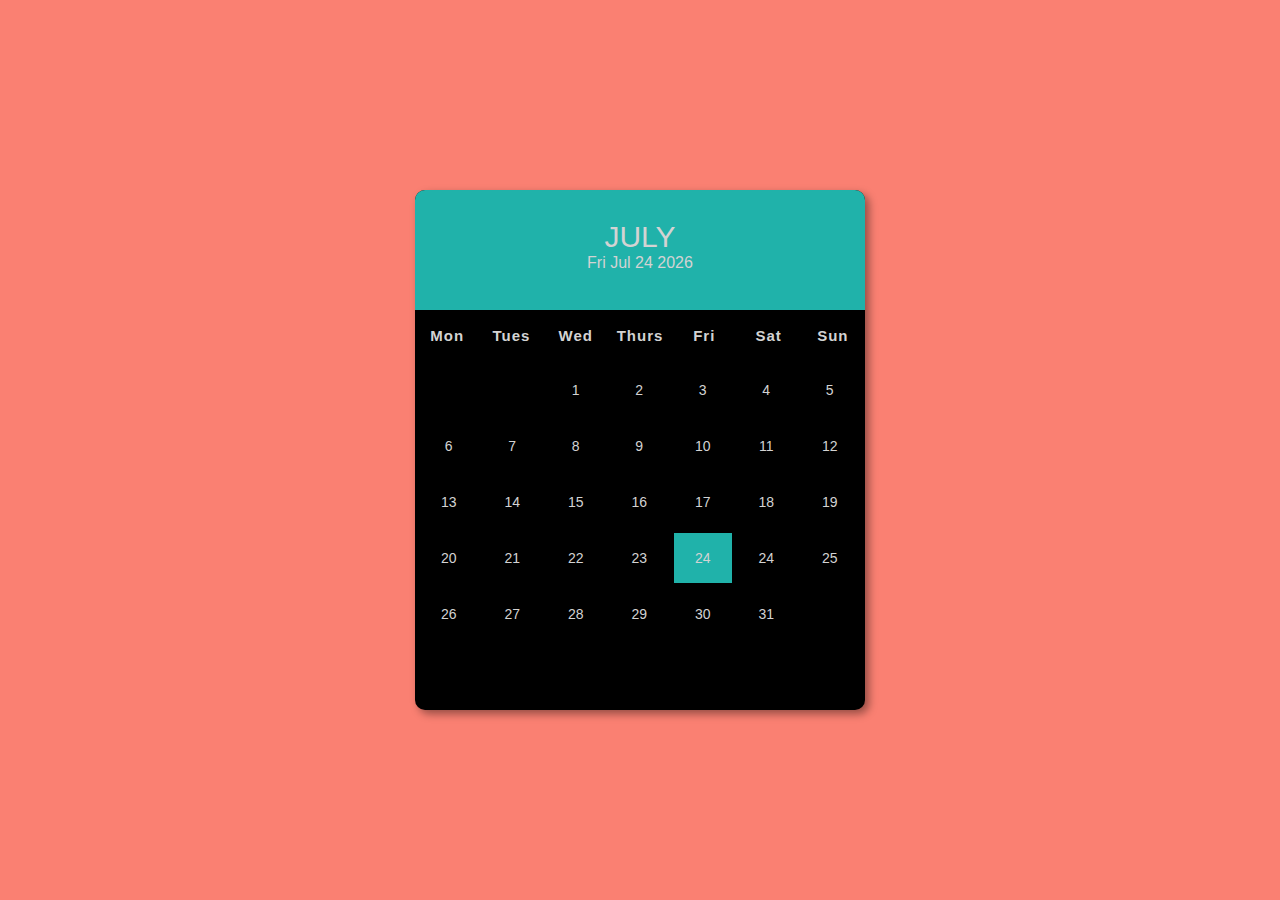
<file: Calendar/index.html>
<!DOCTYPE html>
<html lang="en">
<head>
    <meta charset="UTF-8">
    <meta http-equiv="X-UA-Compatible" content="IE=edge">
    <meta name="viewport" content="width=device-width, initial-scale=1.0">
    <title>Calendar</title>
    <link rel="stylesheet" href="style.css">
</head>
<body>
    <div class="container">
        <div class="month-date">
                <h1 class="month"></h1>   
                <p class="date"></p>
        </div>
        <div class="weekdays">
            <div>Mon</div>
            <div>Tues</div>
            <div>Wed</div>
            <div>Thurs</div>
            <div>Fri</div>
            <div>Sat</div>
            <div>Sun</div>
        </div>
        <div class="days"></div>
    </div>
    <script src="script.js"></script>
</body>
</html>
</file>
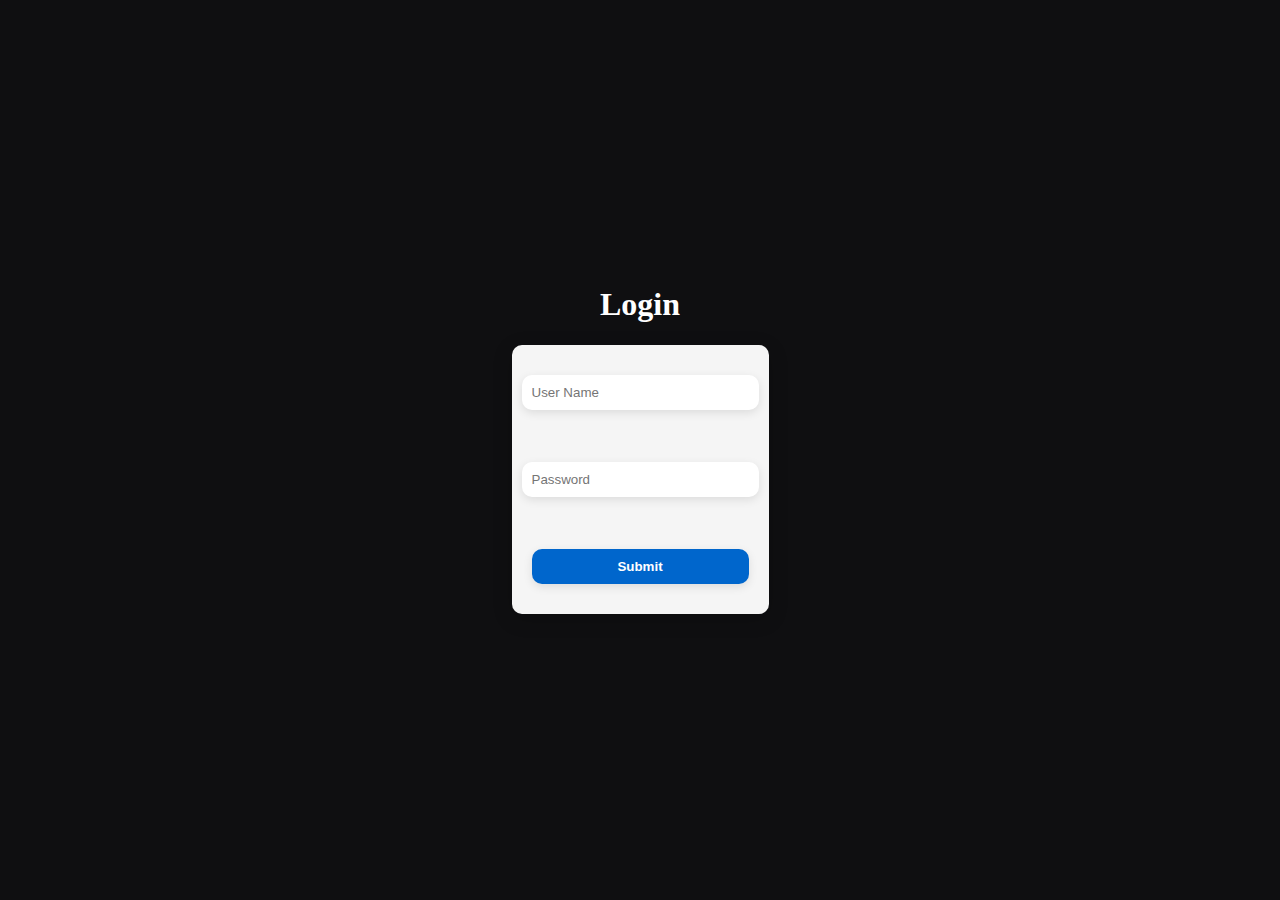
<file: FormValidation/index.html>
<!DOCTYPE html>
<html lang="en">
<head>
    <meta charset="UTF-8">
    <meta http-equiv="X-UA-Compatible" content="IE=edge">
    <meta name="viewport" content="width=device-width, initial-scale=1.0">
    <title>Form_Validation</title>
    <link rel="stylesheet" href="style.css">
</head>
<body>
    <div class="container">
        <h1 class="heading">Login</h1>
        <form action="" onsubmit="return validateForm()">
            <input type="text" id="name" placeholder="User Name">
            <p id="name-error"></p>
            <input type="password" id="password" placeholder="Password">
            <p id="pass-error"></p>
            <button id="btn">Submit</button>
        </form>
    </div>
    <script src="script.js"></script>
</body>
</html>
</file>
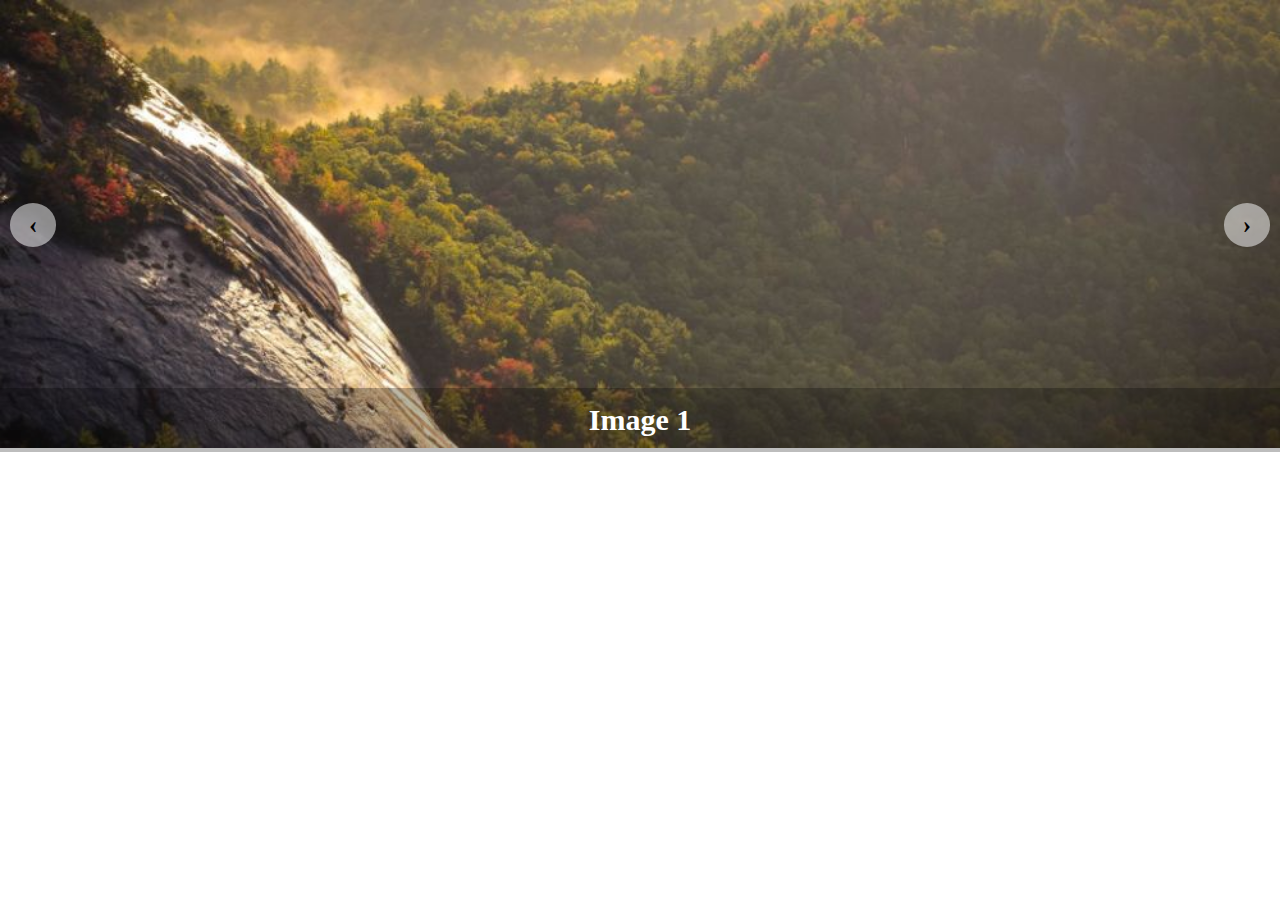
<file: ImageSlider/index.html>
<!DOCTYPE html>
<html lang="en">
<head>
    <meta charset="UTF-8">
    <meta http-equiv="X-UA-Compatible" content="IE=edge">
    <meta name="viewport" content="width=device-width, initial-scale=1.0">
    <title>Image_Slider</title>
    <link rel="stylesheet" href="style.css">
</head>
<body>
    <div class="slide-container">

        <div class="slide">
            <img src="images/img1.jpg" alt="">
            <div class="caption">Image 1</div>
        </div>
        <div class="slide">
            <img src="images/img2.jpg" alt="">
            <div class="caption">Image 2</div>
        </div>
        <div class="slide">
            <img src="images/img3.jpg" alt="">
            <div class="caption">Image 3</div>
        </div>
        <div class="slide">
            <img src="images/img4.jpg" alt="">
            <div class="caption">Image 4</div>
        </div>

        <span class="arrow prev" onclick="leftShift()">&#8249;</span>
        <span class="arrow next" onclick="rightShift()">&#8250;</span>
    </div>
    <script src="script.js"></script>
</body>
</html>
</file>
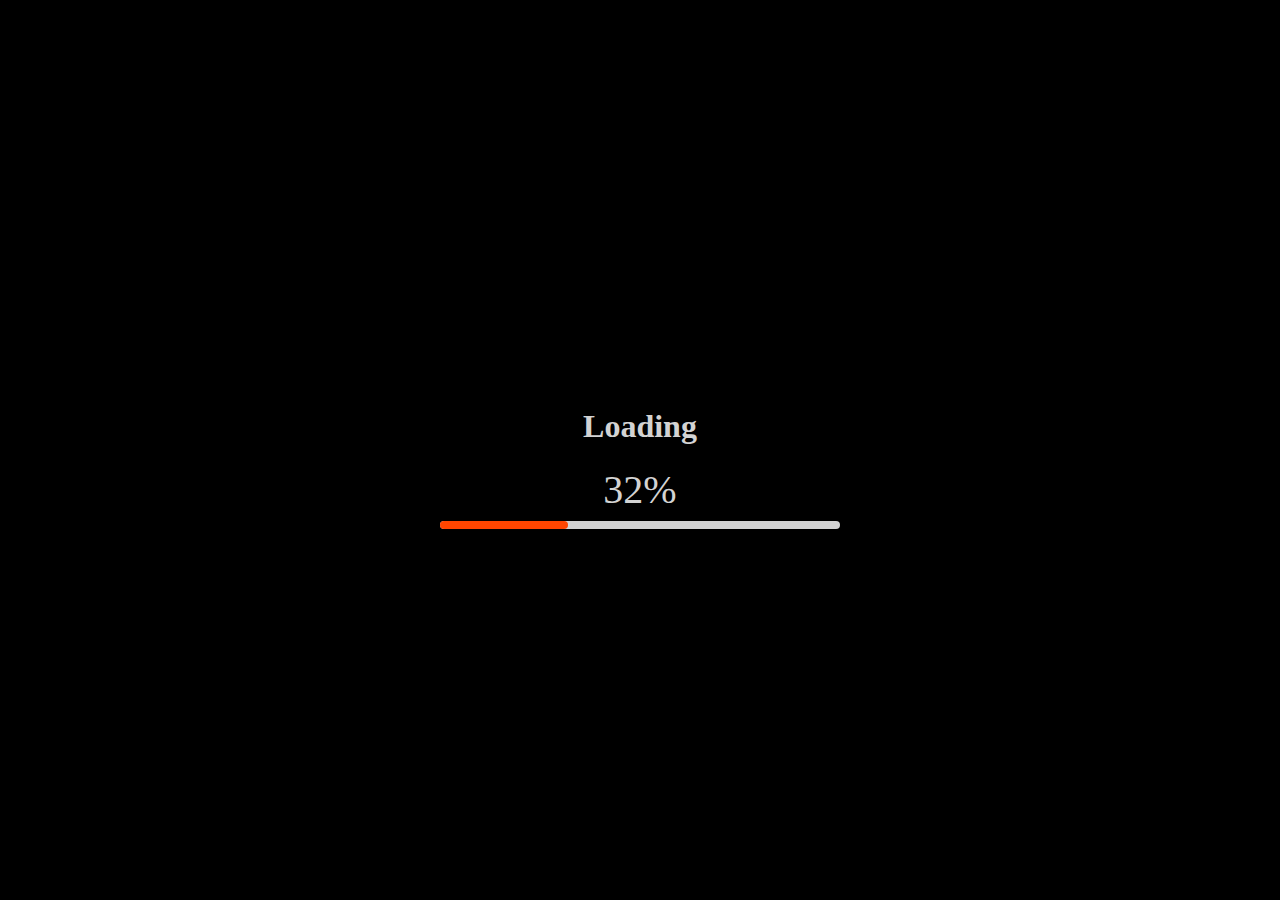
<file: LoadingBar/index.html>
<!DOCTYPE html>
<html lang="en">
<head>
    <meta charset="UTF-8">
    <meta http-equiv="X-UA-Compatible" content="IE=edge">
    <meta name="viewport" content="width=device-width, initial-scale=1.0">
    <title>LoadingBar</title>
    <link rel="stylesheet" href="style.css">
</head>
<body>
    <div class="container">
        <h1>Loading</h1>
        <div class="counter">0%</div>
        <hr class="loading-bar-back">
        <hr class="loading-bar-front">
    </div>
    <script src="script.js"></script>
</body>
</html>
</file>
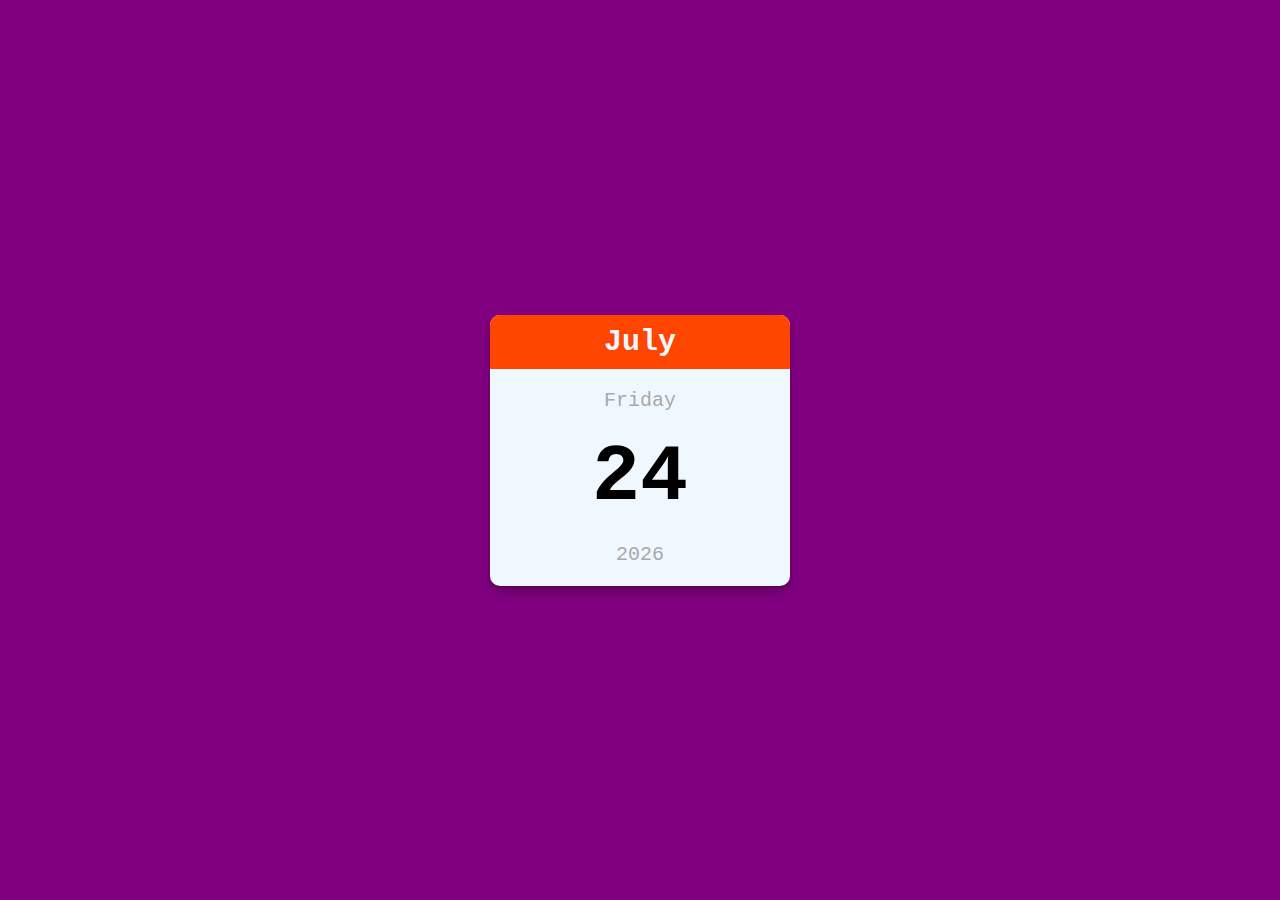
<file: MiniCalendar/index.html>
<!DOCTYPE html>
<html lang="en">
<head>
    <meta charset="UTF-8">
    <meta http-equiv="X-UA-Compatible" content="IE=edge">
    <meta name="viewport" content="width=device-width, initial-scale=1.0">
    <title>Mini_Calendar</title>
    <link rel="stylesheet" href="style.css">
</head>
<body>
    <div class="container">
        <p id="month" class="month"></p>
        <p class="text" id="day"></p>
        <p class="date" id="date"></p>
        <p class="text" id="year"></p>
    </div>
    <script src="script.js"></script>
</body>
</html>
</file>
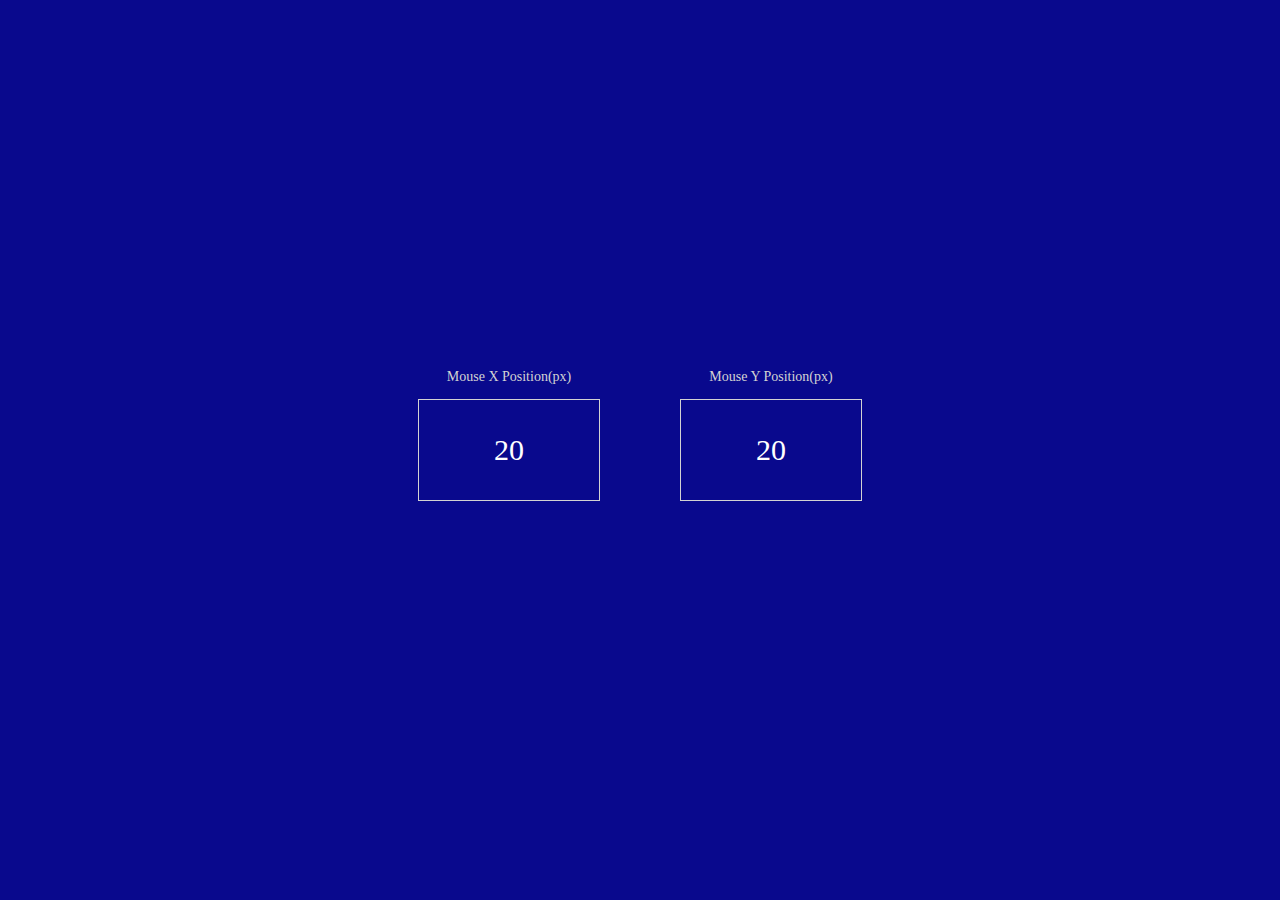
<file: MouseEvent/index.html>
<!DOCTYPE html>
<html lang="en">
<head>
    <meta charset="UTF-8">
    <meta http-equiv="X-UA-Compatible" content="IE=edge">
    <meta name="viewport" content="width=device-width, initial-scale=1.0">
    <title>MouseEvent</title>
    <link rel="stylesheet" href="style.css">
</head>
<body>
    <div class="container">
        
        <div class="mouse-event">
            20
            <h4>Mouse X Position(px)</h4>
        </div>
        <div class="mouse-event">
            20
            <h4>Mouse Y Position(px)</h4>
        </div>
        
    </div>
    <script src="script.js"></script>
</body>
</html>
</file>
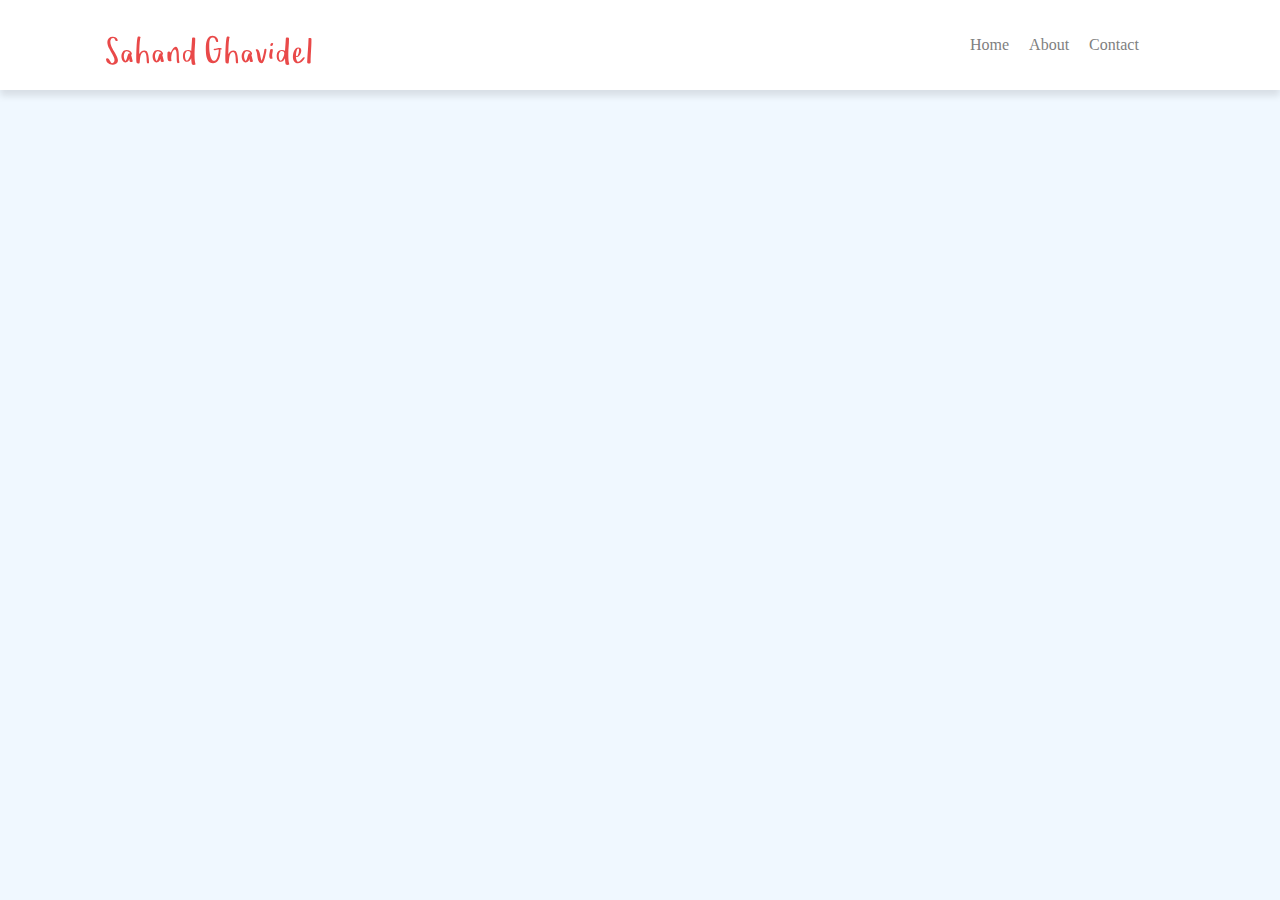
<file: Navbar_Menu/index.html>
<!DOCTYPE html>
<html lang="en">
<head>
    <meta charset="UTF-8">
    <meta http-equiv="X-UA-Compatible" content="IE=edge">
    <meta name="viewport" content="width=device-width, initial-scale=1.0">
    <title>Sahand Ghavidel</title>
    <link rel="stylesheet" href="https://cdnjs.cloudflare.com/ajax/libs/font-awesome/5.15.3/css/all.min.css" integrity="sha512-iBBXm8fW90+nuLcSKlbmrPcLa0OT92xO1BIsZ+ywDWZCvqsWgccV3gFoRBv0z+8dLJgyAHIhR35VZc2oM/gI1w==" crossorigin="anonymous" />
    <link rel="stylesheet" href="style.css">
</head>
<body>
    <nav>
        <div class="nav-header">
            <img src="logo.svg" alt="">
            <i class="fa fa-bars" aria-hidden="true"></i>
        </div>
        <div class="menu">
            <a href="#">Home</a>
            <a href="#">About</a>
            <a href="#">Contact</a>
        </div>
    </nav>
    <script src="script.js"></script>
</body>
</html>
</file>
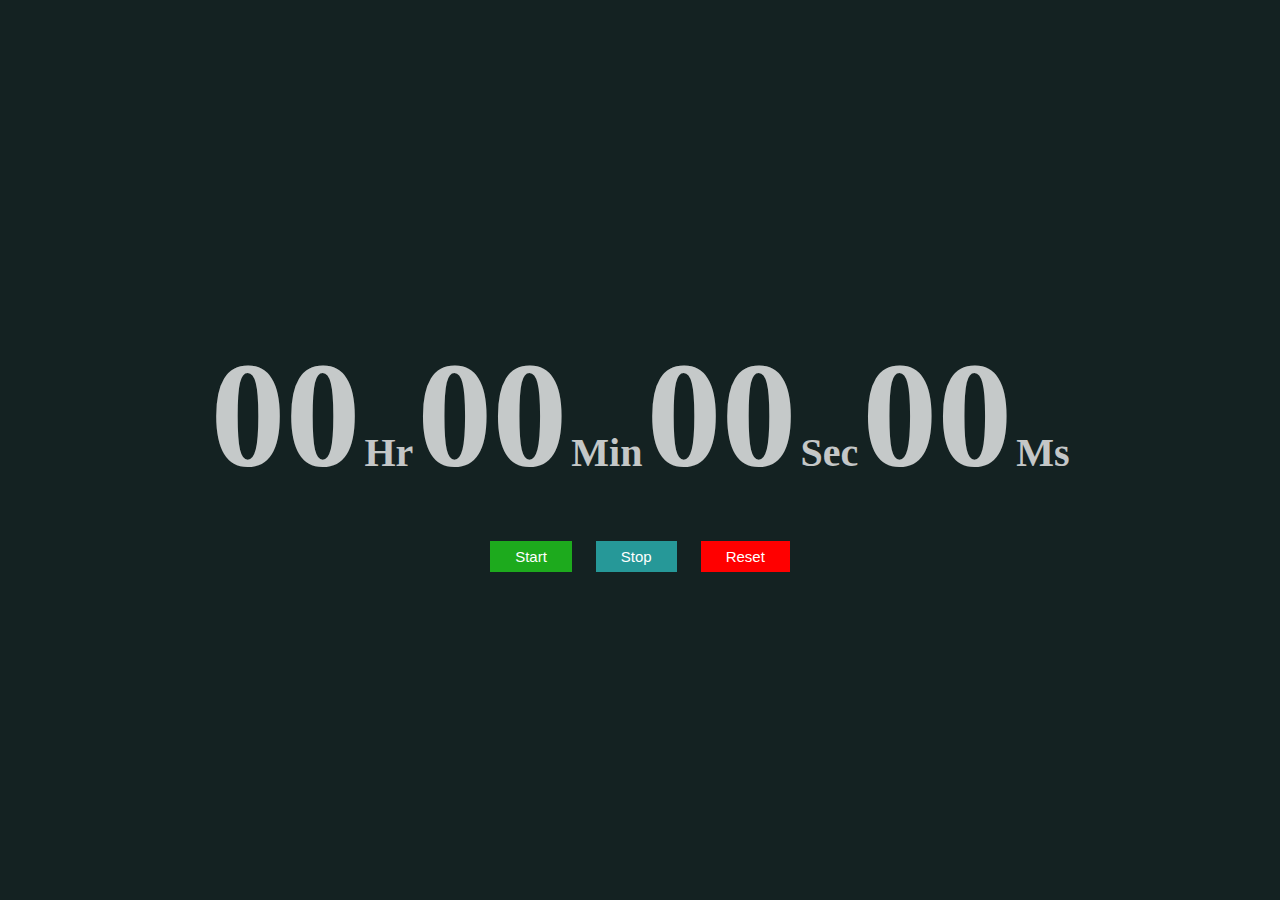
<file: StopWatch/index.html>
<!DOCTYPE html>
<html lang="en">
<head>
    <meta charset="UTF-8">
    <meta http-equiv="X-UA-Compatible" content="IE=edge">
    <meta name="viewport" content="width=device-width, initial-scale=1.0">
    <title>Stop_Watch</title>
    <link rel="stylesheet" href="style.css">
</head>
<body>
    <div id="container">
        <div id="time">
            <span class="digit" id="hr">00</span>
            <span class="txt">Hr</span>
            <span class="digit" id="min">00</span>
            <span class="txt">Min</span>
            <span class="digit" id="sec">00</span>
            <span class="txt">Sec</span>
            <span class="digit" id="ms">00</span>
            <span class="txt">Ms</span>
        </div>
        <div id="btn-container">
            <button class="btn" id="start" onclick="start()">Start</button>
            <button class="btn" id="stop" onclick="stop()">Stop</button>
            <button class="btn" id="reset" onclick="reset()">Reset</button>
        </div>
    </div>
    <script src="script.js"></script>
</body>
</html>
</file>
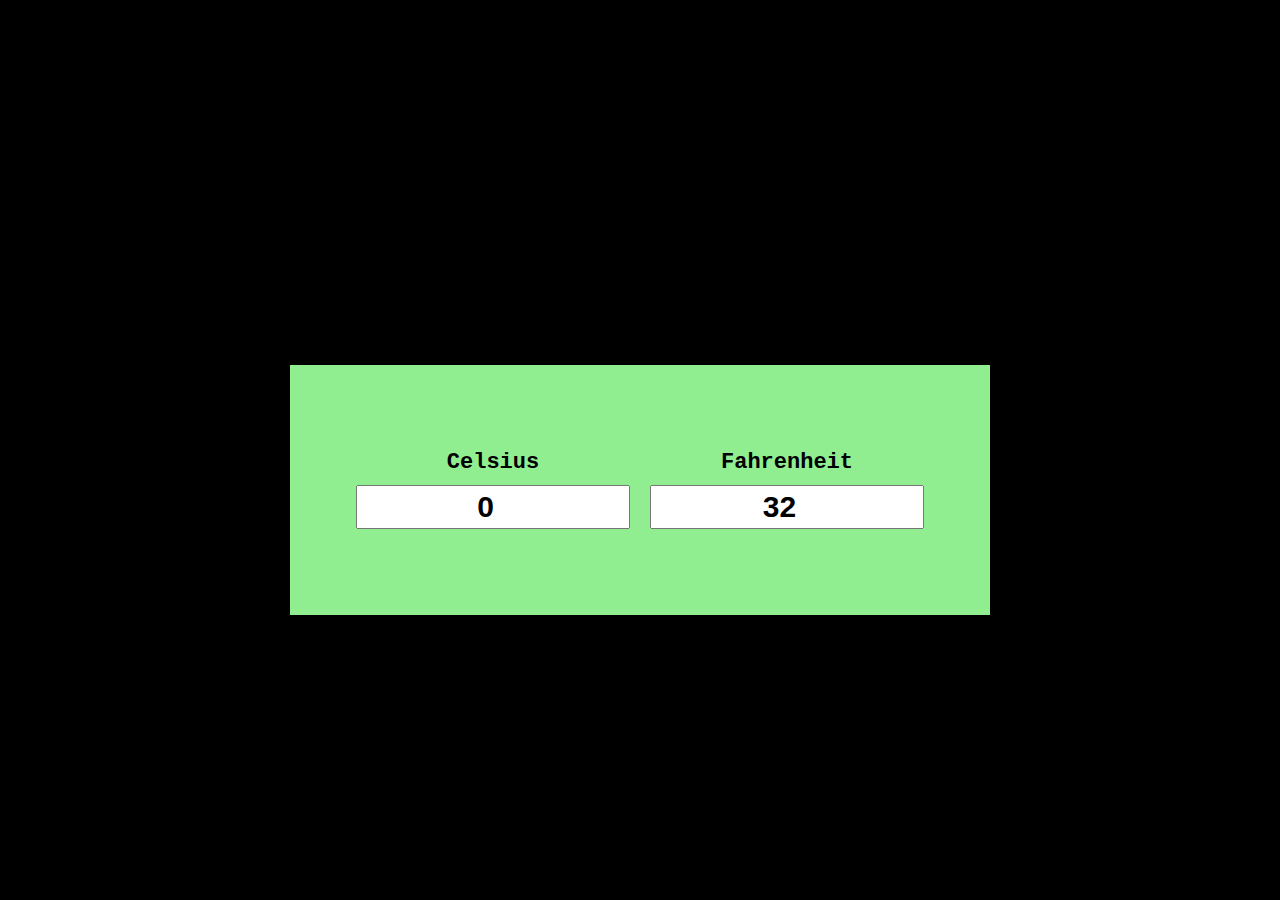
<file: TempConverter/index.html>
<!DOCTYPE html>
<html lang="en">
<head>
    <meta charset="UTF-8">
    <meta http-equiv="X-UA-Compatible" content="IE=edge">
    <meta name="viewport" content="width=device-width, initial-scale=1.0">
    <title>Temperature_Converter</title>
    <link rel="stylesheet" href="style.css">
</head>
<body>
    <h1>Temperature Converter</h1>
    <div class="container">
        <div class="input-div">
            <label for="celsius">Celsius</label>
            <input type="number" class="celsius" id="celsius" value="0" oninput="celFun(event)">
        </div>
        <div class="input-div">
            <label for="fahrenheit">Fahrenheit</label>        
            <input type="number" class="fahrenheit" id="fahrenheit" value="32" oninput="fahFun(event)">
        </div>
    </div>
    <script src="script.js"></script>
</body>
</html>
</file>
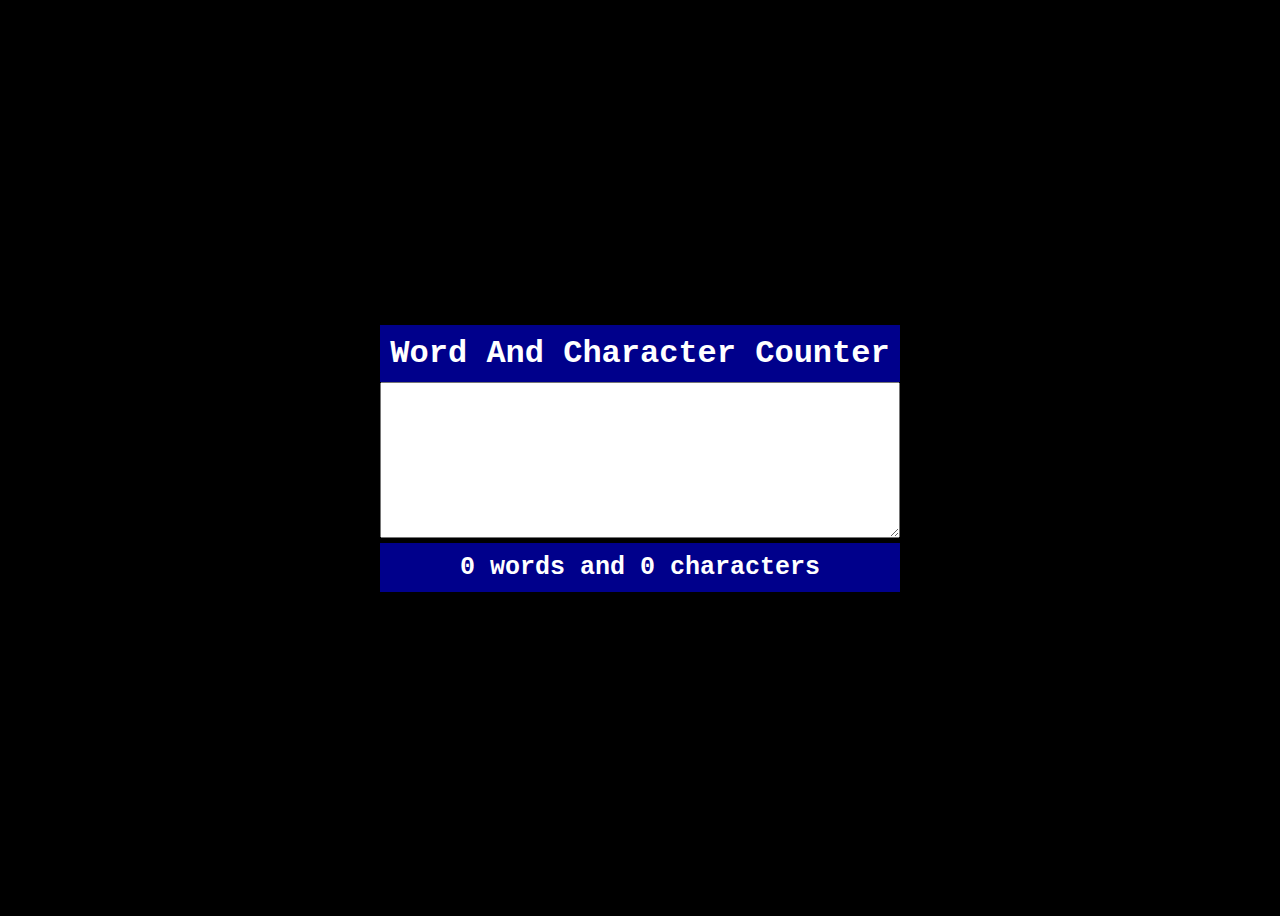
<file: WordCounter/index.html>
<!DOCTYPE html>
<html lang="en">
<head>
    <meta charset="UTF-8">
    <meta http-equiv="X-UA-Compatible" content="IE=edge">
    <meta name="viewport" content="width=device-width, initial-scale=1.0">
    <title>Word_Counter</title>
    <link rel="stylesheet" href="style.css">
</head>
<body>
    <div class="container">
        <h1 class="text">Word And Character Counter</h1>
        <textarea id="textarea" cols="30" rows="10"></textarea>

        <p class="text">
            <span id="words">0</span>
             words and 
             <span id="characters">0</span> characters</p>
    </div>
    <script src="script.js"></script>
</body>
</html>
</file>
<file: Calendar/style.css>
*{
    box-sizing: border-box;
}
body{
    margin: 0;
    padding: 0;
    background-color: salmon;
    display: flex;
    height: 100vh;
    justify-content: center;
    align-items: center;
    font-family: sans-serif;
}
.container{
    background-color: black;
    color: lightgray;
    border-radius: 10px;
    width: 450px;
    height: 520px;
    box-shadow: 4px 4px 8px rgba(0,0,0,.4);
}
.month-date{
    background-color: lightseagreen;
    width: 100%;
    height: 120px;
    display: flex;
    align-items: center;
    flex-direction: column;
    border-radius: 10px 10px 0 0;
}
.month-date h1{
    font-size: 30px;
    font-weight: 400;
    text-transform: uppercase;
    margin-top: 30px;
}
.month-date p{
    font-size: 16px;
    margin-top: -20px;
}
.weekdays{
    display: flex;
    width: 100%;
    height: 50px;
}
.weekdays div{
    width: 100%;
    display: flex;
    align-items: center;
    justify-content: center;
    font-size: 15px;
    font-weight: bold;
    letter-spacing: 1px;
}
.days{
    width: 100%;
    display: flex;
    flex-wrap: wrap;
    padding: 2px;
}
.days div{
    font-size: 14px;
    margin: 3px;
    height: 50px;
    width: 57.5px;
    display: flex;
    justify-content: center;
    align-items: center;
}
.days div:hover:not(.empty){
    cursor: pointer;
    border: 2px solid gray;
}
.today{
    background-color: lightseagreen;
}
</file>
<file: FormValidation/style.css>
body{
    margin: 0;
    padding: 0;
    background-color:rgb(15, 15, 17);
    display: flex;
    justify-content: center;
    align-items: center;
    height: 100vh;
    color: white;
}
.container{
    display: flex;
    justify-content: center;
    align-items: center;
    height: 100vh;
    flex-direction: column;
}
.heading{
    margin-top: 0;
}
form{
    display: flex;
    flex-direction: column;
    align-items: center;
    justify-content: center;
    padding: 20px;
    background-color:  #f5f5f5;
    border-radius: 10px;
    box-shadow: 0 5px 20px rgba(0,0,0,0.2);
}
input,button{
    padding: 10px;
    margin: 10px;
    width: 100%;
    max-width: 300px;
    border: none;
    border-radius: 10px;
    box-shadow: 0 3px 10px rgba(0,0,0,0.1);
}
button{
    background-color:  #0066cc;
    color: white;
    font-weight: bold;
    cursor: pointer;
    transition: background-color 0.2s ease;
}
button:hover{
    background-color:  #0052a3;
}
.error{
    color: red;
    font-size: 12px;
    margin: 0;
    width: 100%;
}
</file>
<file: ImageSlider/style.css>
body{
    margin: 0;
    padding: 0;
}
.slide-container{
    position: relative;
    width: 100%;
}
.slide{
    display: none;
}
.slide img{
    width: 100%;
}
.arrow{
    position: absolute;
    top: 45%;
    cursor: pointer;
    color: black;
    background-color: rgba(255, 255, 255, 0.511);
    padding: 8px 19px;
    border-radius: 50%;
    font-size: 25px;
    font-weight: bold;
}
.prev{
    left: 10px;
}
.next{
    right: 10px;
}
.caption{
    color: white;
    background-color: rgba(0, 0, 0, 0.26);
    font-size: 30px;
    font-weight: bold;
    width: 100%;
    text-align: center;
    position: absolute;
    bottom: 0;
    padding: 15px 0;
}
</file>
<file: LoadingBar/style.css>
body{
    margin: 0;
    padding: 0;
    background-color: black;
    color: lightgray;
    display: flex;
    height: 100vh;
    justify-content: center;
    align-items: center;
    font-family: cursive;
}
.container{
    width: 400px;
    text-align: center;
    position: relative;
}
.counter{
    font-size: 40px;
}
.loading-bar-back{
    position: absolute;
    height: 8px;
    background-color: lightgray;
    width: 100%;
    border-radius: 5px;
    border: none;
}
.loading-bar-front{
    position: absolute;
    height: 8px;
    background-color: orangered;
    width: 0%;
    border-radius: 5px;
    border: none;
}
</file>
<file: MiniCalendar/style.css>
body{
    margin: 0;
    padding: 0;
    height: 100vh;
    display: flex;
    justify-content: center;
    align-items: center;
    font-family: 'Courier New', Courier, monospace;
    background-color: purple;
}
.container{
    background-color: aliceblue;
    width: 300px;
    text-align: center;
    border-radius: 10px;
    box-shadow: 0 5px 8px rgba(0,0,0,0.3);
    overflow: hidden;
}
.month{
    background-color: orangered;
    margin: 0;
    color: aliceblue;
    padding: 10px;
    font-size: 30px;
    font-weight: bold;
}
.text{
    font-size: 20px;
    color:darkgray;
}
.date{
    font-size: 80px;
    margin: 0;
    font-weight: bold;
}
#year{
    margin: 20px 0;
    font-weight: 500;
}
</file>
<file: MouseEvent/style.css>
body{
    margin: 0;
    padding: 0;
    background-color: rgb(9, 9, 141);
    color: white;
    height: 100vh;
    display: flex;
    justify-content: center;
    align-items: center;
    font-family: cursive;
}
.container{
    display: flex;
    text-align: center;
}
.mouse-event{
    border: 1px solid lightgray;
    margin: 40px;
    min-width: 180px;
    min-height: 100px;
    position: relative;
    font-size: 30px;
    display: flex;
    justify-content: center;
    align-items: center;
}
.mouse-event h4{
    position: absolute;
    font-size: 14px;
    top: -50%;
    left: 50%;
    transform: translateX(-50%);
    white-space: nowrap;
    font-weight: 100;
    color: lightgray;
}
@media (max-width:500px) {
    .container{
        flex-direction: column;
    }
}
</file>
<file: Navbar_Menu/style.css>
body{
  margin: 0;
  padding: 0;
  background-color: aliceblue;

}
nav{
  background-color: white;
  display: flex;
  justify-content: space-between;
  height: 90px;
  box-shadow: 0 6px 7px rgba(0,0,0,0.1);
}
img{
  padding-top: 20px;
  padding-left: 90px;
}
.fa-bars{
  display: none;
}
.menu{
  width: 320px;
  display: flex;
  align-items: center;
}
a{
  margin: 10px;
  text-decoration: none;
  color: gray;
}
@media (max-width:500px) {
  nav{
    height: 250px;
    position: relative;
  }
  .nav-new{
    height: 100px;
    overflow: hidden;
    transition: all 0.3s linear;
  }
  .nav-header{
    position: relative;
  }
  img{
    padding-left: 20px;
  }
  .fa-bars{
    display: block;
    color: rgb(233, 88, 36);
    position: absolute;
    right: -60px;
    font-size: 23px;
    top: 45px;
    cursor: pointer;
    transition: color .5s ease-in-out;
  }
  .fa-bars:hover{
    color: black;
  }
  .menu{
    display: flex;
    flex-direction: column;
    position: absolute;
    top: 110px;
    left: -60px;
  }
}
</file>
<file: StopWatch/style.css>
body{
    margin: 0;
    padding: 0;
    background-color: rgb(20, 34, 34);
    display: flex;
    justify-content: center;
    align-items: center;
    height: 100vh;
    color: rgba(255, 255, 255, 0.756);
}
.digit{
    font-size: 150px;
    font-weight: bold;
}
.txt{
    font-size: 40px;
    font-weight: bold;
}
#btn-container{
    text-align: center;
    margin-top: 40px;
}
.btn{
    padding: 7px 25px;
    font-size: 15px;
    margin: 0 10px;
    color: white;
    border: none;
    cursor: pointer;
}
#start{
    background-color: rgb(29, 170, 29);
}
#stop{
    background-color: rgb(38, 152, 152);
}
#reset{
    background-color: red;
}
</file>
<file: TempConverter/style.css>
body{
    margin: 0;
    padding: 0;
    height: 100vh;
    display: flex;
    justify-content: center;
    align-items: center;
    flex-direction: column;
    font-family: 'Courier New', Courier, monospace;
    background-color: black;
}
.container{
    height: 250px;
    width: 700px;
    display: flex;
    justify-content: center;
    align-items: center;
    background-color: lightgreen;
    margin:20px;
}
.input-div{
    margin: 10px;
}
.container label{
    display: block;
    margin-bottom: 10px;
    font-size: 22px;
    font-weight: bold;
    text-align: center;
}
input{
   height: 30px;
   padding: 5px 10px;
   font-weight: bold;
   font-size: 30px;
   width: 250px;
   text-align: center;
}
</file>
<file: WordCounter/style.css>
body{
    height: 100vh;
    display: flex;
    justify-content: center;
    align-items: center;
    font-family: 'Courier New', Courier, monospace;
    background-color: black;
}
.text{
    background-color: darkblue;
    color: white;
    text-align: center;
    padding: 10px;
    margin: 0px;
}
#textarea{
    width: 99%;
}
.container p{
    font-size: 25px;
    font-weight: bold;
}
</file>
